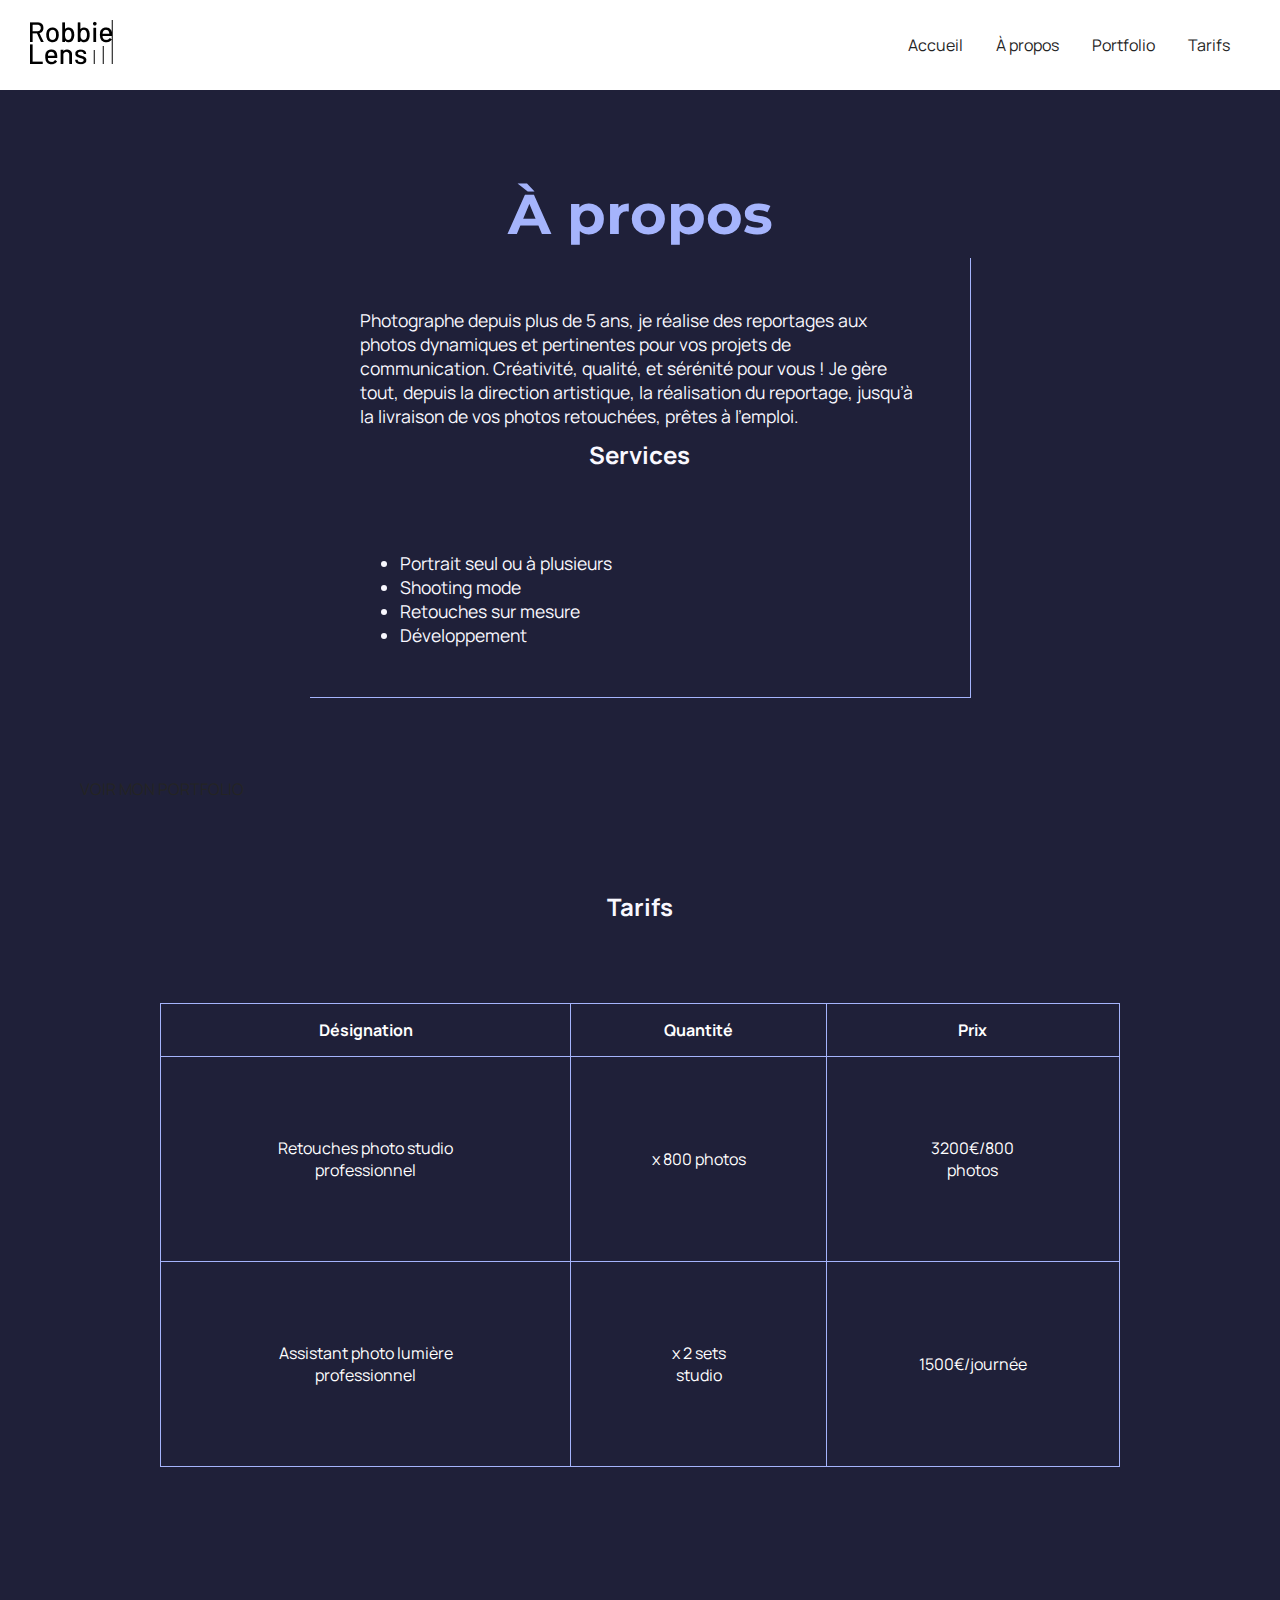
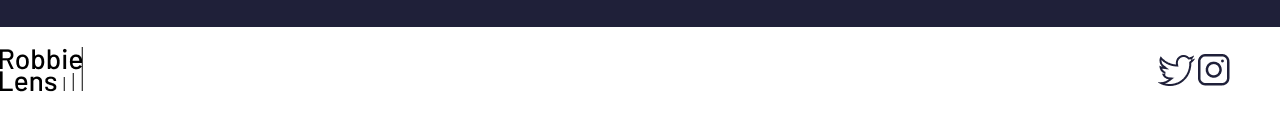
<file: a_propos.html>
<!DOCTYPE html>
<html>
    <head lang="fr">
        <meta charset="utf-8">
        <title>À propos - Robbie Lens Photographie</title>
        <link rel="stylesheet" href="style.css">
        <link rel="stylesheet" href="a_propos.css">
        <meta name="viewport" content="width=device-width, initial-scale=1.0">
        <link rel="preconnect" href="https://fonts.googleapis.com">
        <link rel="preconnect" href="https://fonts.gstatic.com" crossorigin>
        <link href="https://fonts.googleapis.com/css2?family=Manrope&family=Montserrat&display=swap" rel="stylesheet">
    </head>
    <body>
        <header>
            <nav>
                <a href="index.html" class="lien-icone">
                    <img src="logo.png" alt="logo">
                </a>
                <div>
                    <a href="index.html">Accueil</a>
                <a href="a-propos.html">À propos</a>
                <a href="portfolio.html">Portfolio</a>
                <a href="tarifs.html">Tarifs</a>
                </div>
            </nav>
        </header>
        <main class="a_propos_main">
            <section>
                <h1>À propos</h1>
                <div class="carre">
                    <p>
                        Photographe depuis plus de 5 ans, je réalise des reportages aux photos dynamiques et pertinentes pour vos projets de communication. 
                        Créativité, qualité, et sérénité pour vous ! Je gère tout, depuis la direction artistique, la réalisation du reportage,
                        jusqu’à la livraison de vos photos retouchées, prêtes à l’emploi.
                    </p>
                    <h2>Services</h2>
                    <ul>
                        <li>Portrait seul ou à plusieurs</li>
                        <li>Shooting mode</li>
                        <li>Retouches sur mesure</li>
                        <li>Développement</li>
                    </ul>
                </div>
                <div>
                    <a href="portfolio.html" class="grille">VOIR MON PORTFOLIO</a>
                </div>
                <section>
                    <h2>Tarifs</h2>
                    <table>
                        <thead>
                            <tr>
                                <th>Désignation</th>
                                <th>Quantité</th>
                                <th>Prix</th>
                            </tr>
                        </thead>
                        <tbody>
                            <tr>
                                <td>Retouches photo
                                    studio professionnel</td>
                                <td>x 800 photos</td>
                                <td>3200€/800 photos</td>
                            </tr>
                            <tr>
                                <td>Assistant photo
                                    lumière professionnel</td>
                                <td>x 2 sets studio</td>
                                <td>1500€/journée</td>
                            </tr>
                        </tbody>
                    </table>
                </section>
            </section>
        </main>
        <footer>
                <a href="index.html">
                    <img src="logo.png" alt="logo">
                </a>
                <div>
                    <a href="https://twitter.com/" class="lien-icone">
                        <img src="twitter.png" alt="image de twitter">
                    </a>
                    <a href="https://www.instagram.com/" class="lien-icone">
                        <img src="instagram.png" alt="image d'instagram">
                    </a>
                </div>
        </footer>
    </body>
</html>
</file>
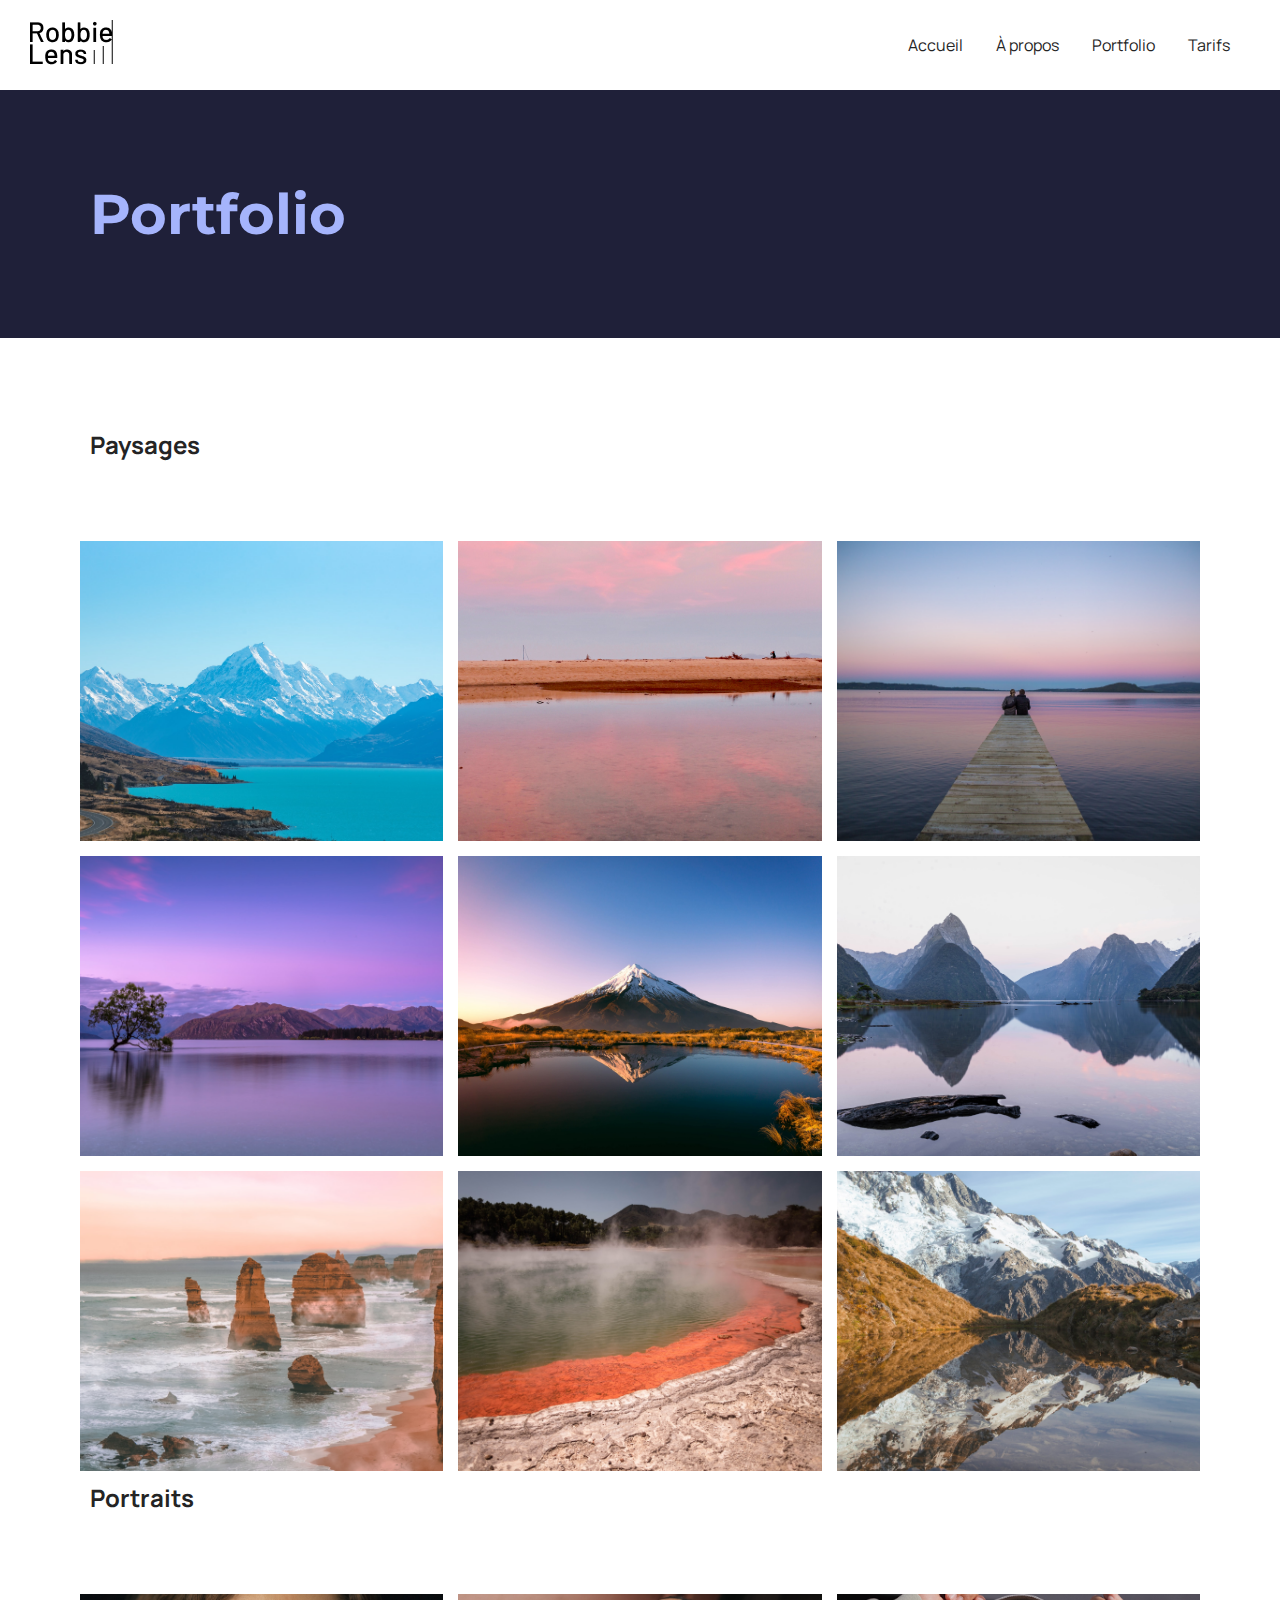
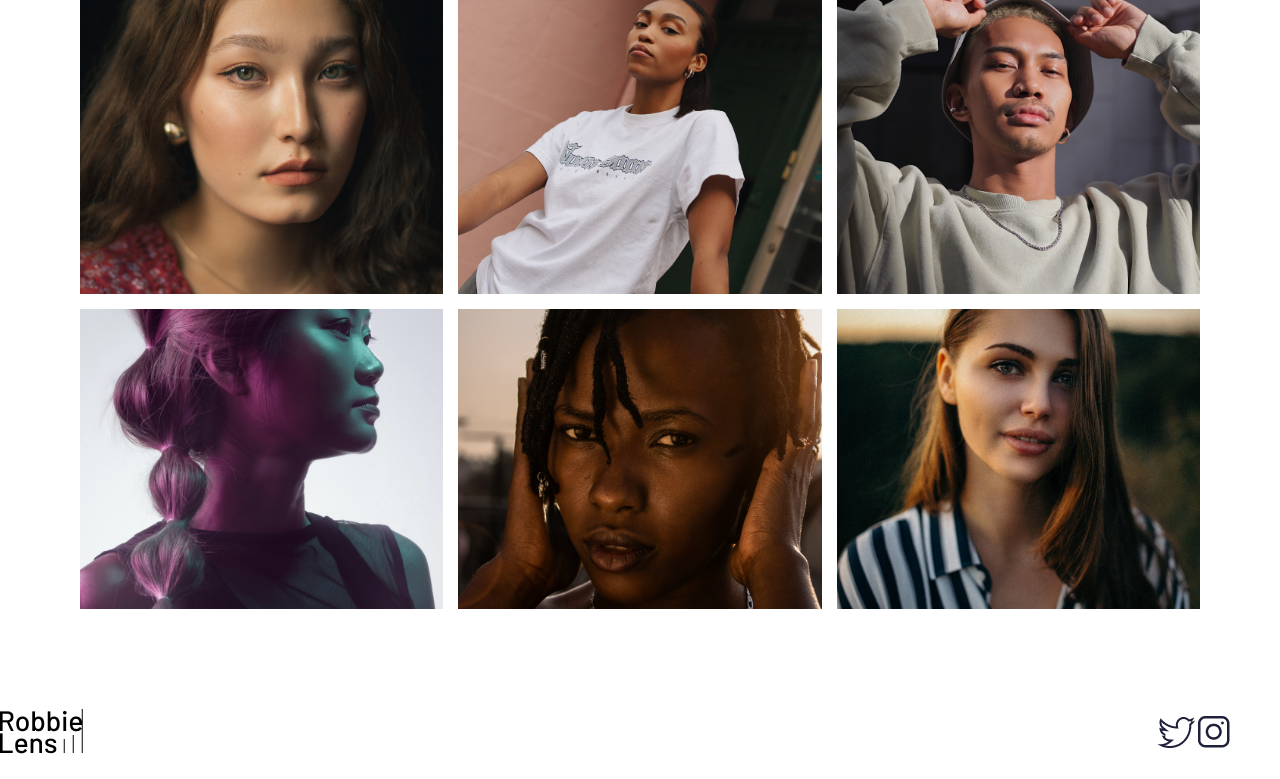
<file: portfolio.html>
<!DOCTYPE html>
<html lang="fr">
    <head>
        <meta charset="utf-8" >
        <title>Portfolio - Robbie Lens Photographie</title>
        <link rel="stylesheet" href="style.css">
        <link rel="stylesheet" href="portfolio.css">
        <meta name="viewport" content="width=device-width, initial-scale=1.0">
        <link rel="preconnect" href="https://fonts.googleapis.com">
        <link rel="preconnect" href="https://fonts.gstatic.com" crossorigin>
        <link href="https://fonts.googleapis.com/css2?family=Manrope&family=Montserrat&display=swap" rel="stylesheet">
    </head>
    <body>
        <header>
            <nav>
                <a href="index.html" class="icone">
                    <img src="logo.png" alt="Logo" >
                </a>
                <div>
                    <a href="index.html">Accueil</a>
                    <a href="a_propos.html">À propos</a>
                    <a href="portfolio.html">Portfolio</a>
                    <a href="tarifs.html">Tarifs</a>
                </div>
            </nav>
        </header>
        <main>
            <section>
                <h1>Portfolio</h1>
            </section>
            <section class="portfolio">
                <h2>Paysages</h2>
                <div class="grille-paysages">
                    <a href="paysage1.jpg" class="lien-conteneur-photo">
                        <img src="paysage1.jpg" alt="Mont Aoraki - Nouvelle-Zélande" >
                        <div class="photo-hover">Voir la photo</div>
                    </a>
                    <a href="paysage2.jpg" class="lien-conteneur-photo">
                        <img src="paysage2.jpg" alt="Parc National d’Abel Tasman - Nouvelle-Zélande" >
                        <div class="photo-hover">Voir la photo</div>
                    </a>
                    <a href="paysage3.jpg" class="lien-conteneur-photo">
                        <img src="paysage3.jpg" alt="Lac Rotorua - Nouvelle-Zélande" >
                        <div class="photo-hover">Voir la photo</div>
                    </a>
                    <a href="paysage4.jpg" class="lien-conteneur-photo">
                        <img src="paysage4.jpg" alt="Lac Wanaka - Nouvelle-Zélande" >
                        <div class="photo-hover">Voir la photo</div>
                    </a>
                    <a href="paysage5.jpg" class="lien-conteneur-photo">
                        <img src="paysage5.jpg" alt="Mont Taranaki - Nouvelle-Zélande" >
                        <div class="photo-hover">Voir la photo</div>
                    </a>
                    <a href="paysage6.jpg" class="lien-conteneur-photo">
                        <img src="paysage6.jpg" alt="Milford Sound - Nouvelle-Zélande" >
                        <div class="photo-hover">Voir la photo</div>
                    </a>
                    <a href="paysage7.jpg" class="lien-conteneur-photo">
                        <img src="paysage7.jpg" alt="Twelve Apostle - Australie" >
                        <div class="photo-hover">Voir la photo</div>
                    </a>
                    <a href="paysage8.jpg" class="lien-conteneur-photo">
                        <img src="paysage8.jpg" alt="Wai-O-Tapu - Nouvelle-Zélande" >
                        <div class="photo-hover">Voir la photo</div>
                    </a>
                    <a href="paysage9.jpg" class="lien-conteneur-photo">
                        <img src="paysage9.jpg" alt="Mont Cook - Nouvelle Zélande" >
                        <div class="photo-hover">Voir la photo</div>
                    </a>
                </div>
                <h2>Portraits</h2>
                <div class="grille-portraits">
                    <a href="portrait1.jpg" class="conteneur_photo">
                        <img src="portrait1.jpg" alt="A" >
                        <div class="photo-hover">Voir la photo</div>
                    </a>
                    <a href="portrait2.jpg" class="conteneur_photo">
                        <img src="portrait2.jpg" alt="B" >
                        <div class="photo-hover">Voir la photo</div>
                    </a>
                    <a href="portrait3.jpg" class="conteneur_photo">
                        <img src="portrait3.jpg" alt="C" >
                        <div class="photo-hover">Voir la photo</div>
                    </a>
                    <a href="portrait4.jpg" class="conteneur_photo">
                        <img src="portrait4.jpg" alt="D" >
                        <div class="photo-hover">Voir la photo</div>
                    </a>
                    <a href="portrait5.jpg" class="conteneur_photo">
                        <img src="portrait5.jpg" alt="E" >
                        <div class="photo-hover">Voir la photo</div>
                    </a>
                    <a href="portrait6.jpg" class="conteneur_photo">
                        <img src="portrait6.jpg" alt="F" >
                        <div class="photo-hover">Voir la photo</div>
                    </a>
                </div>
            </section>
        </main>
        <footer>
            <a href="index.html" class="lien-icone">
                <img src="logo.png" alt="Logo Robbie Lens" >
            </a>
            <div>
                <a target="_blank" href="https://twitter.com/" class="lien-icone">
                    <img src="twitter.png" alt="Logo Twitter" >
                </a>
                <a target="_blank" href="https://www.instagram.com/" class="lien-icone">
                    <img src="instagram.png" alt="Logo Instagram" >
                </a>
            </div>
        </footer>
    </body>
</html>
</file>
<file: style.css>
* {
    margin: 0;
  }
  
  body {
    /* Ici on utilise le sélecteur body pour appliquer une police et une taille par défaut pour les éléments */
    font-family: "Manrope", sans-serif;
    font-size: 1em;
    background-color: #1f2039;
  }
   
  a {
    color: #242424;
    text-decoration: none;
    font-size: 1em;
    font-family: "Manrope", sans-serif;
  }
  
  a:hover {
    text-decoration: underline;
  }
  
  em {
    color: #a5b4fc;
  }
  
  h1 {
    font-family: "Montserrat", sans-serif;
    font-size: 3.5em;
    color: #a5b4fc;
    margin: 10px;
  }
  
  h2 {
    color: #f9f8ff;
    margin: 10px;
  }
  
  p,
  li {
    font-family: "Manrope", sans-serif;
    font-size: 1.1em;
    color: #f9f8ff;
  }
  
  header,
  footer {
    background-color: white;
    padding: 20px 50px 20px 0px;
  }
  
  .envoie {
    display: inline-block;
    background: linear-gradient(#8e86b5, #acaeed);
    color: white;
    font-family: "Montserrat", sans-serif;
    border-radius: 50px;
    padding: 20px 30px;
  }
  
  .envoie:hover {
    background: linear-gradient(#696484, #8788ba);
    text-decoration: none;
  }
  
  .lien-icone:hover {
    opacity: 0.5;
  }
  
  section {
    padding: 80px;
  }
  
  footer,
  nav {
    display: flex;
    flex-direction: row;
    align-items: center;
    justify-content: space-between;
  }
  
  nav a {
    margin-left: 30px;
  }
  
  @media screen and (max-width: 996px) {
    header nav {
      flex-direction: column;
      align-items: center;
      justify-content: center;
    }
  }
</file>
<file: a_propos.css>
.a_propos_main{
    margin: auto;
}

.carre{
    border-right: 1px #a5b4fc solid;
    border-bottom:1px #a5b4fc solid;
    padding: 50px;
    width: 50%;
    margin: auto;
    margin-bottom: 80px;
}
 
.carre-contenu h2 {
    margin-top: 30px;
}

.carre-contenu ul {
    margin-top: 30px;
}

.carre-contenu + div {
    text-align: center;
}

table{
    color: white;
    text-align: center;
    width: 100%;
    border-collapse: collapse;
}

td, 
th{
    padding: 15px;
    border: 1px solid #a5b4fc;
    
}

td {
    padding: 80px;
}

h2 {
    margin-bottom: 80px;
}

h1,
h2 {
    text-align: center;
}

@media screen and (max-width: 996px) {
    .section-tarifs {
      display: none;
    }
}
</file>
<file: portfolio.css>
.grille-paysages img{
    display: grid;
    grid-template-columns: 1fr 1fr 1fr; 
    grid-template-rows: 350px 350px 350px;
    gap: 15px;
}
.portfolio{
    background-color: white;
}

.portfolio h2{
    color: #242424;
    margin-bottom: 80px;
}

.grille-paysages{
    display: grid;
    grid-template-columns: 1fr 1fr 1fr;
    grid-template-rows: 300px 300px 300px;
    gap: 15px;
} 

.grille-portraits {
    display: grid;
    grid-template-columns: 1fr 1fr 1fr;
    grid-template-rows: 300px 300px;
    gap: 15px;
}

.grille-paysages img,
.grille-portraits img {
   width: 100%;
   height: 100%;
   object-fit: cover;
}

.conteneur_photo {
   position: relative;
}

.photo-hover {
    position: absolute;
    top: 0;
    left: 0;
    right: 0;
    bottom: 0;
    display: flex;
    align-items: center;
    justify-content: center;
    font-size: 1.9em;
    color: white;
    background-color: rgba(0, 0, 0, 0.7);
    display: none;
}

.conteneur_photo:hover .photo-hover {
    display: flex;
}
</file>
